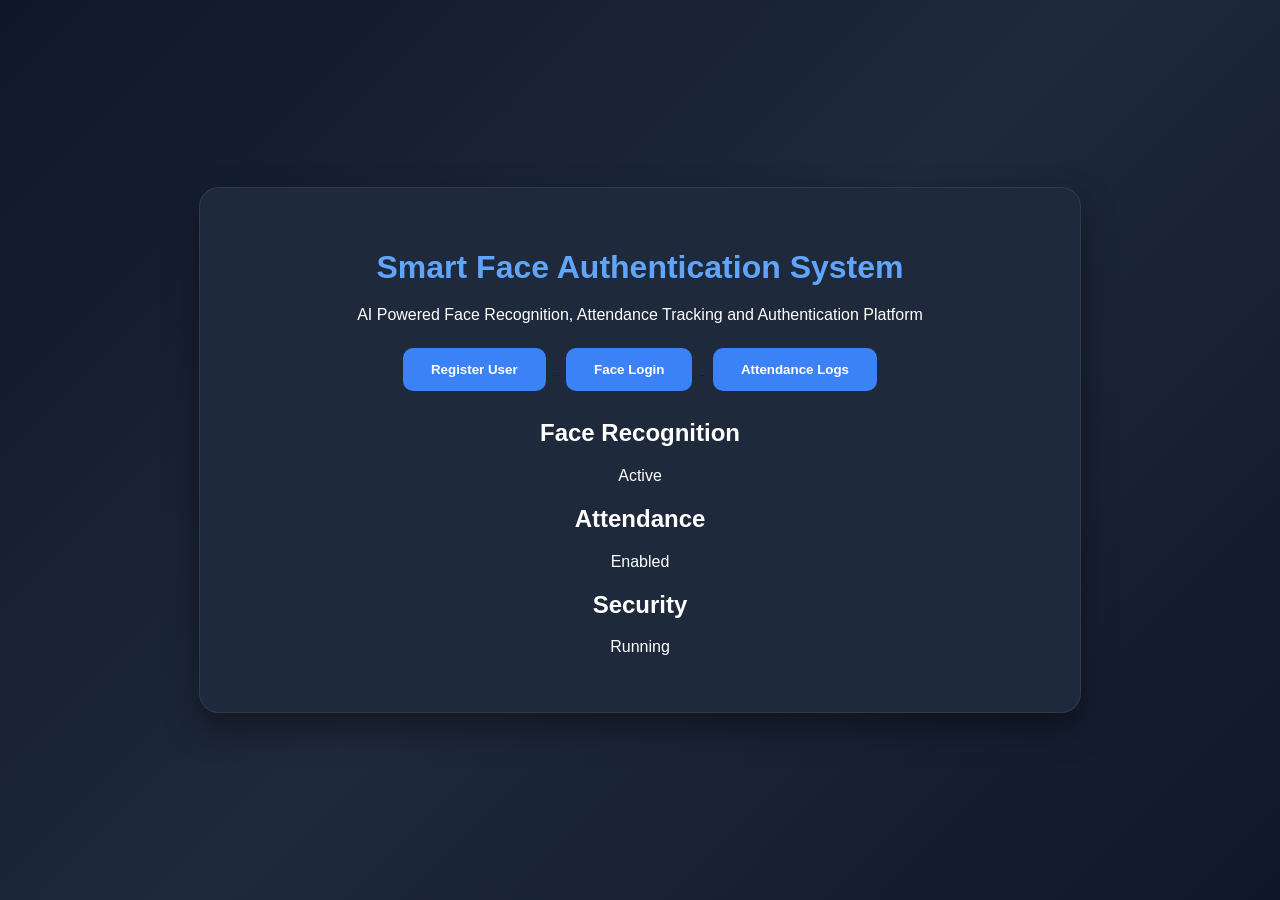
<file: templates/index.html>
<!DOCTYPE html>
<html>

<head>

    <title>Smart Face Authentication System</title>

    <link rel="stylesheet"
          href="/static/style.css">

</head>

<body>

<div class="container">

    <div class="card">

        <h1>
            Smart Face Authentication System
        </h1>

        <p>
            AI Powered Face Recognition,
            Attendance Tracking and
            Authentication Platform
        </p>

        <div class="button-group">

            <a href="/register">
                <button>
                    Register User
                </button>
            </a>

            <a href="/login">
                <button>
                    Face Login
                </button>
            </a>

            <a href="/attendance">
                <button>
                    Attendance Logs
                </button>
            </a>

        </div>

        <div class="stats">

            <div class="stat-card">
                <h2>Face Recognition</h2>
                <p>Active</p>
            </div>

            <div class="stat-card">
                <h2>Attendance</h2>
                <p>Enabled</p>
            </div>

            <div class="stat-card">
                <h2>Security</h2>
                <p>Running</p>
            </div>

        </div>

    </div>

</div>

</body>

</html>
</file>
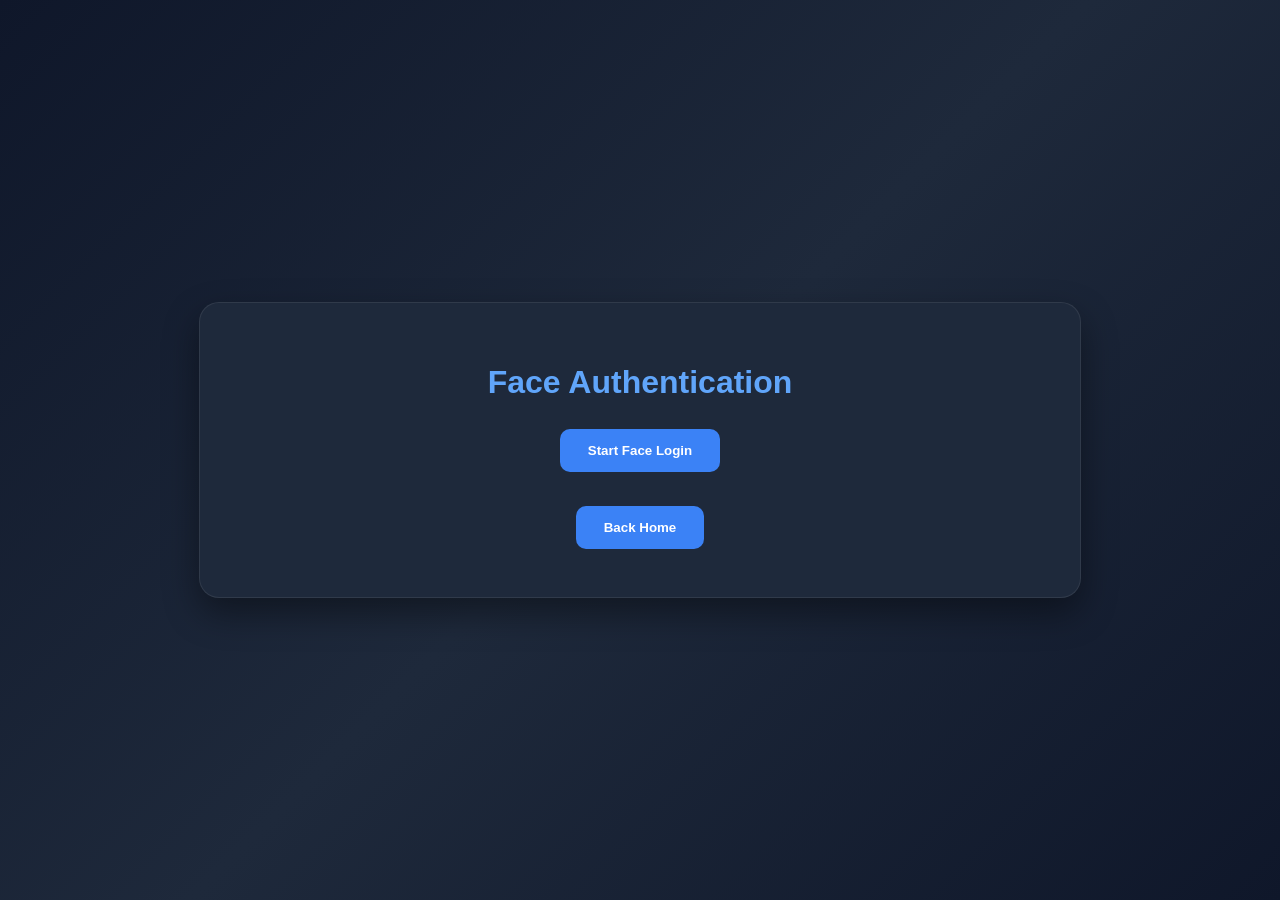
<file: templates/login.html>
<!DOCTYPE html>
<html>

<head>
    <title>Face Login</title>
    <link rel="stylesheet" href="/static/style.css">
</head>

<body>

<div class="container">

<div class="card">

<h1>Face Authentication</h1>

<form method="POST">

<button type="submit">
Start Face Login
</button>

</form>

<br>

<a href="/">
<button>
Back Home
</button>
</a>

</div>

</div>

</body>
</html>
</file>
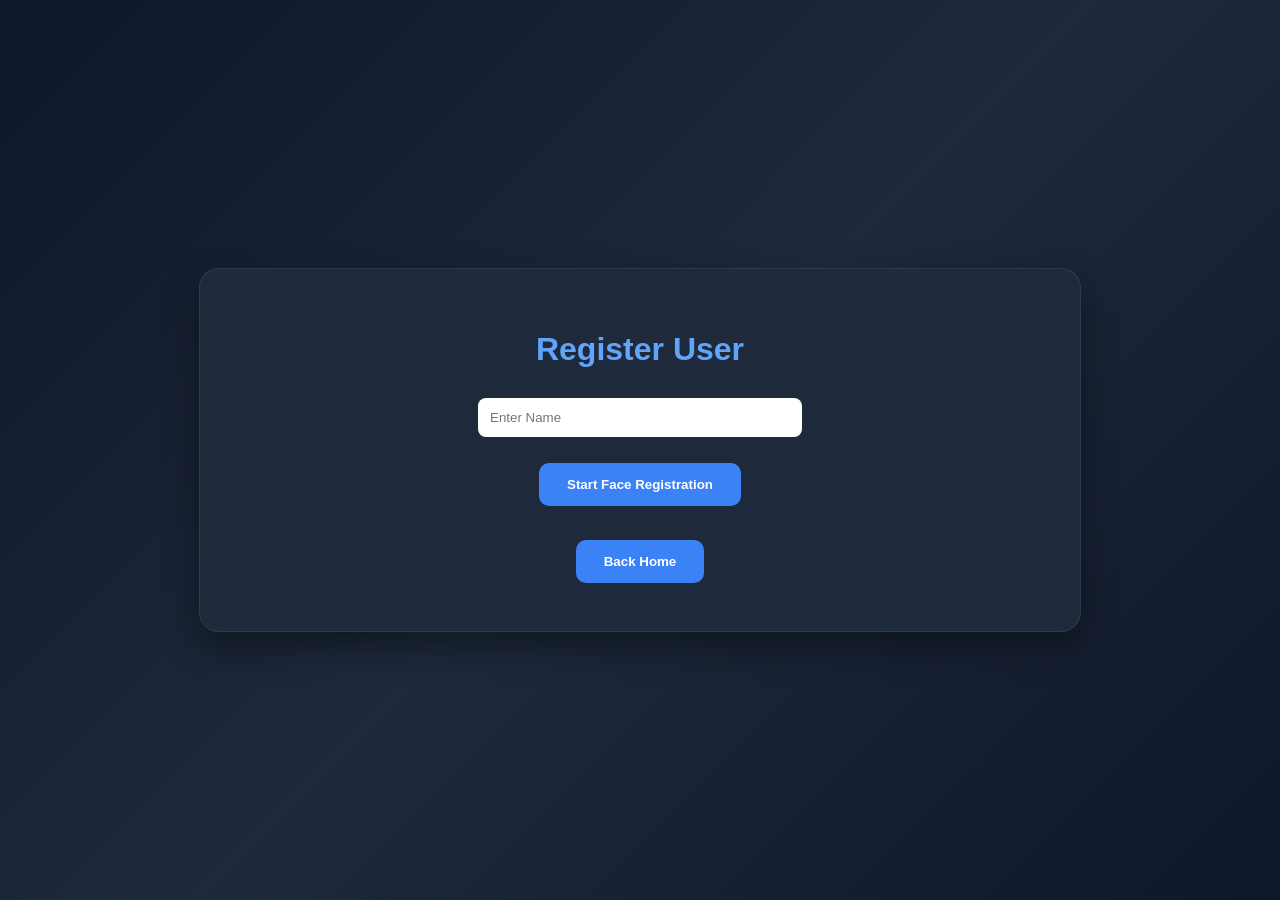
<file: templates/register.html>
<!DOCTYPE html>
<html>

<head>
    <title>Register User</title>
    <link rel="stylesheet" href="/static/style.css">
</head>

<body>

<div class="container">

<div class="card">

<h1>Register User</h1>

<form method="POST">

<input
type="text"
name="name"
placeholder="Enter Name"
required>

<br><br>

<button type="submit">
Start Face Registration
</button>

</form>

<br>

<a href="/">
<button>
Back Home
</button>
</a>

</div>

</div>

</body>
</html>
</file>
<file: static/style.css>
body {
    margin: 0;
    font-family: 'Segoe UI', sans-serif;

    background:
    linear-gradient(
    135deg,
    #0f172a,
    #1e293b,
    #0f172a
    );

    color: white;
}
.card:hover{
    transform: translateY(-3px);
    transition:0.3s;
}


.container {
    display: flex;
    justify-content: center;
    align-items: center;
    min-height: 100vh;
}

.card {
    width: 750px;
    padding: 40px;
    text-align: center;
    background: #111a2e;
    border-radius: 18px;
    box-shadow: 0 10px 40px rgba(0,0,0,0.6);
    border: 1px solid rgba(255,255,255,0.08);
}

h1 {
    color: #60a5fa;
    margin-bottom: 20px;
}

button {
    background: #2563eb;
    color: white;
    border: none;
    padding: 12px 24px;
    margin: 8px;
    border-radius: 10px;
    cursor: pointer;
    transition: 0.2s;
}

button:hover {
    background: #1d4ed8;
    transform: scale(1.05);
}

input {
    width: 300px;
    padding: 12px;
    border-radius: 8px;
    border: none;
    margin-top: 10px;
}

/* TABLE */
.attendance-table {
    width: 100%;
    margin-top: 20px;
    border-collapse: collapse;
    color: white;
}

.attendance-table th {
    background: #1e293b;
    padding: 10px;
    color: #38bdf8;
}

.attendance-table td {
    padding: 10px;
    border-bottom: 1px solid rgba(255,255,255,0.1);
}
.card{
    width:800px;
    background:#1e293b;
    border-radius:20px;
    padding:40px;
    box-shadow:0 15px 35px rgba(0,0,0,0.4);
}

.card:hover{
    transform:translateY(-5px);
    transition:0.3s;
}

button{
    background:#3b82f6;
    color:white;
    border:none;
    padding:14px 28px;
    border-radius:10px;
    font-weight:bold;
    cursor:pointer;
}

button:hover{
    background:#2563eb;
    transform:scale(1.05);
}
</file>
